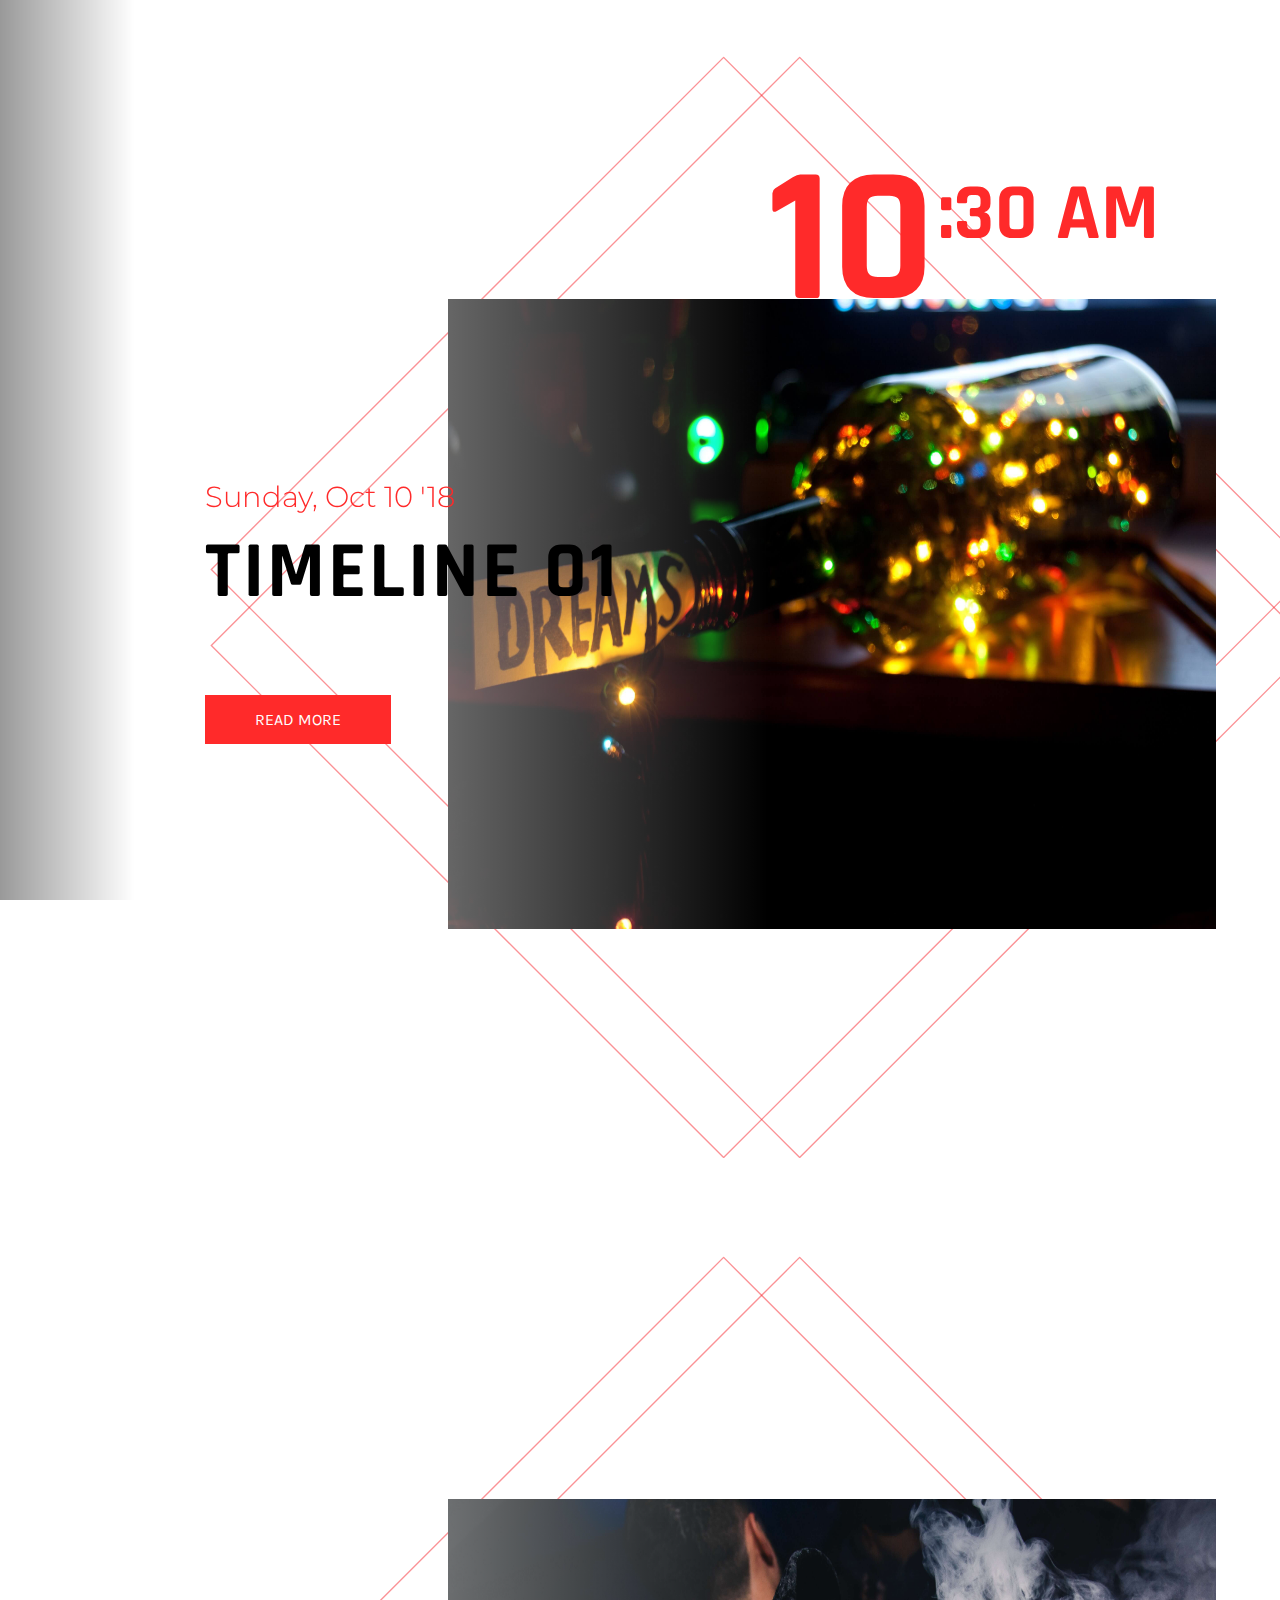
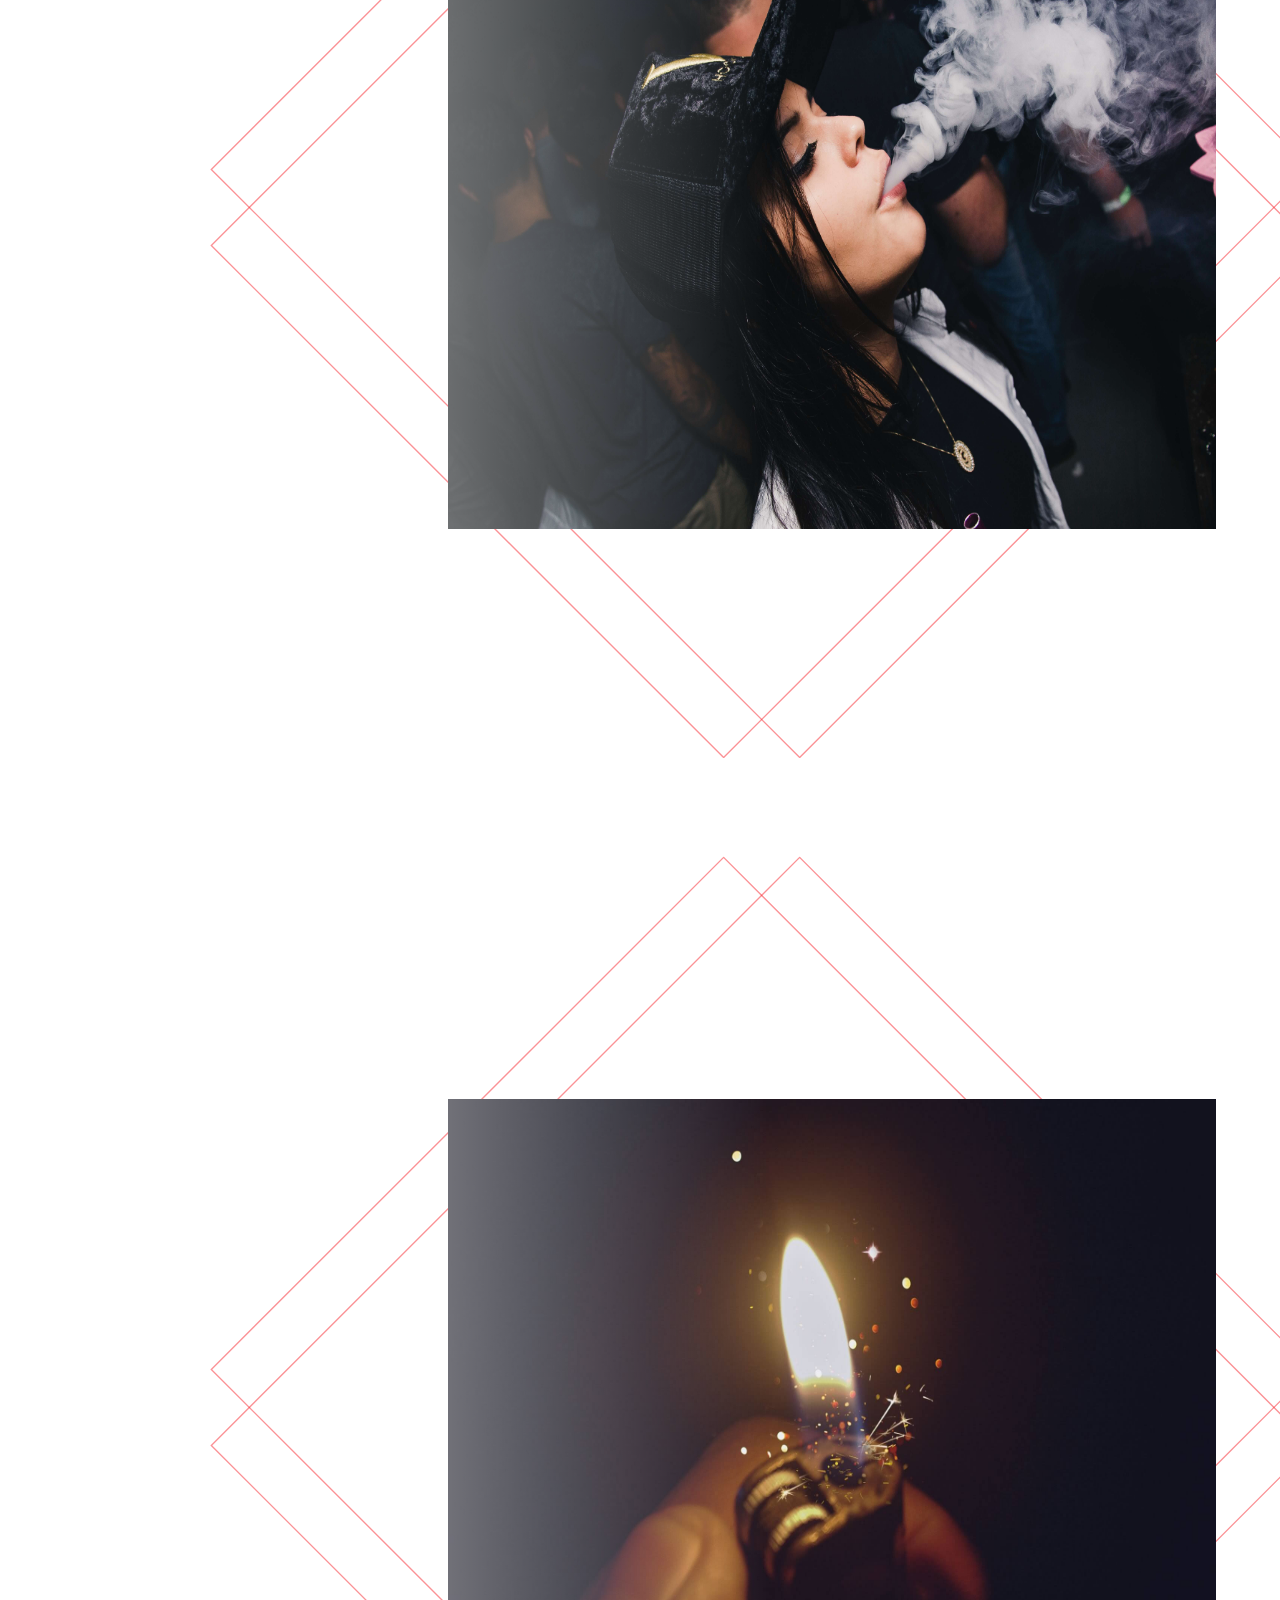
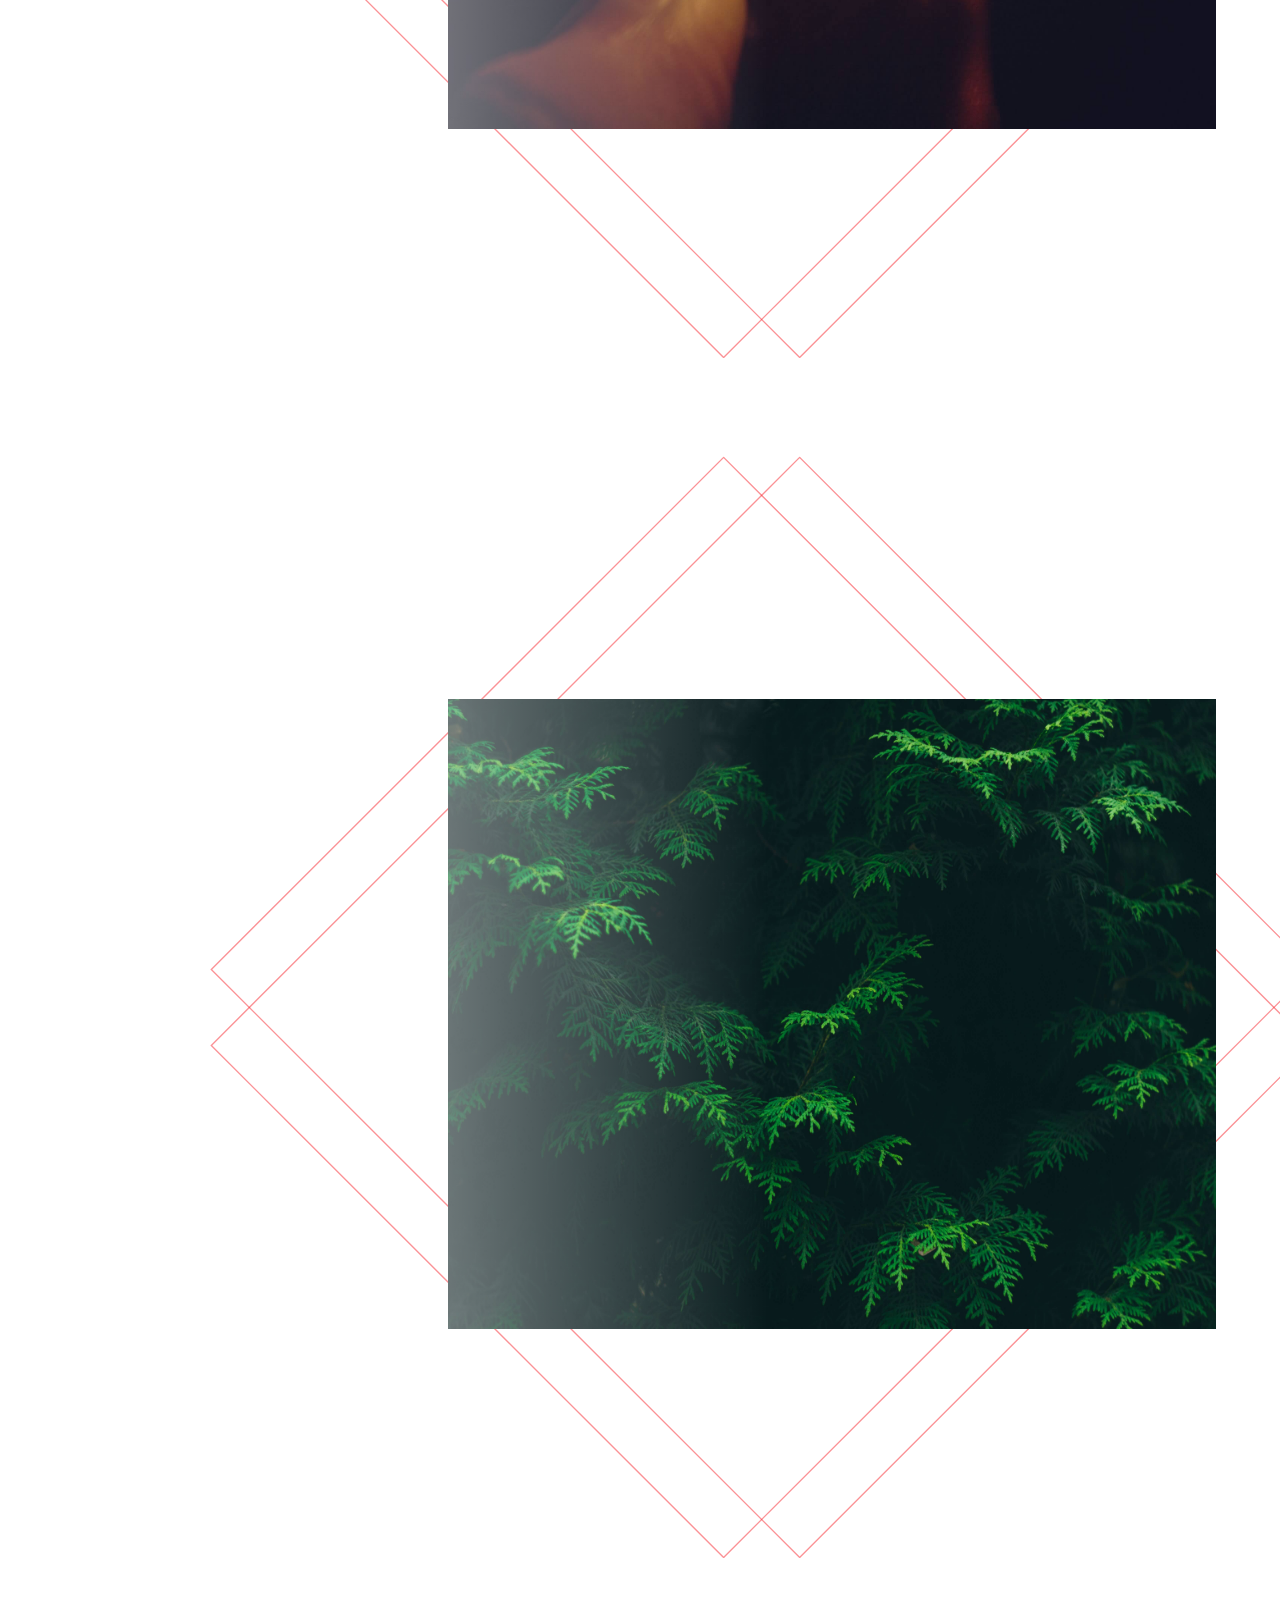
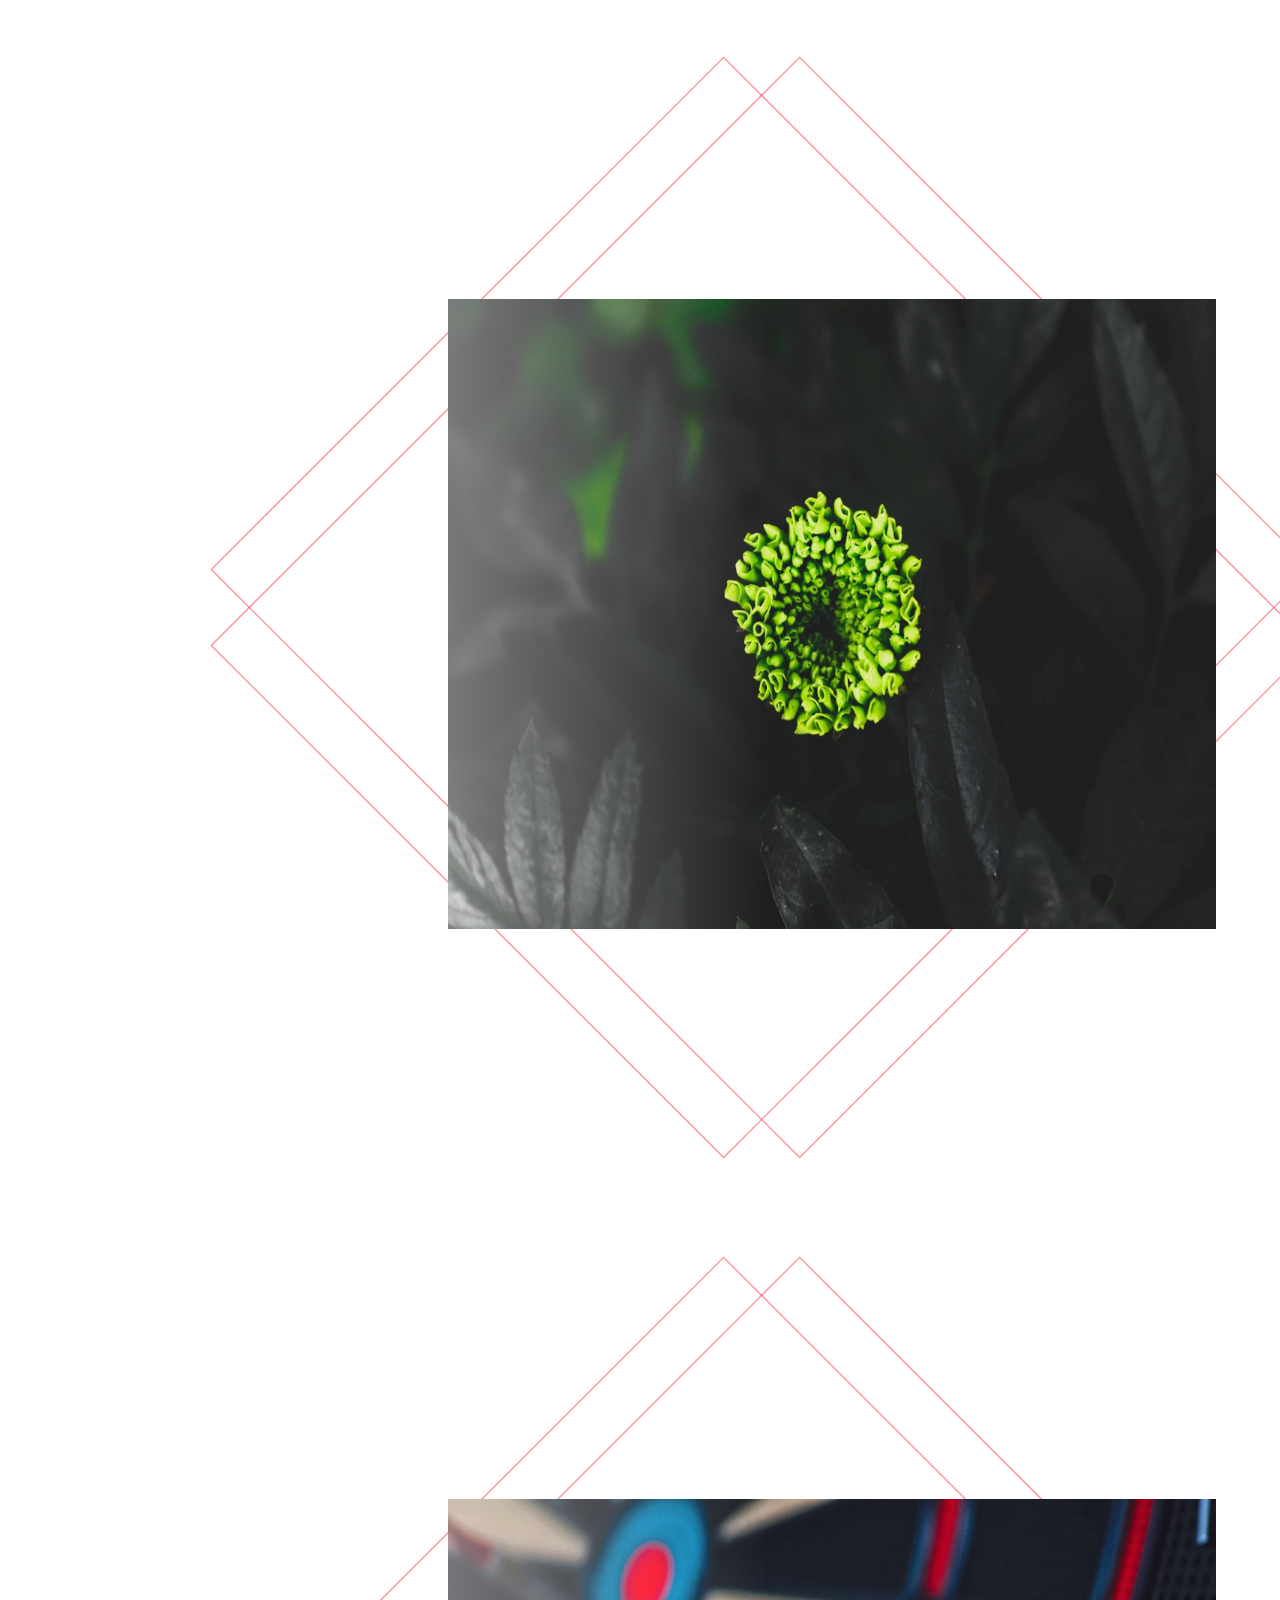
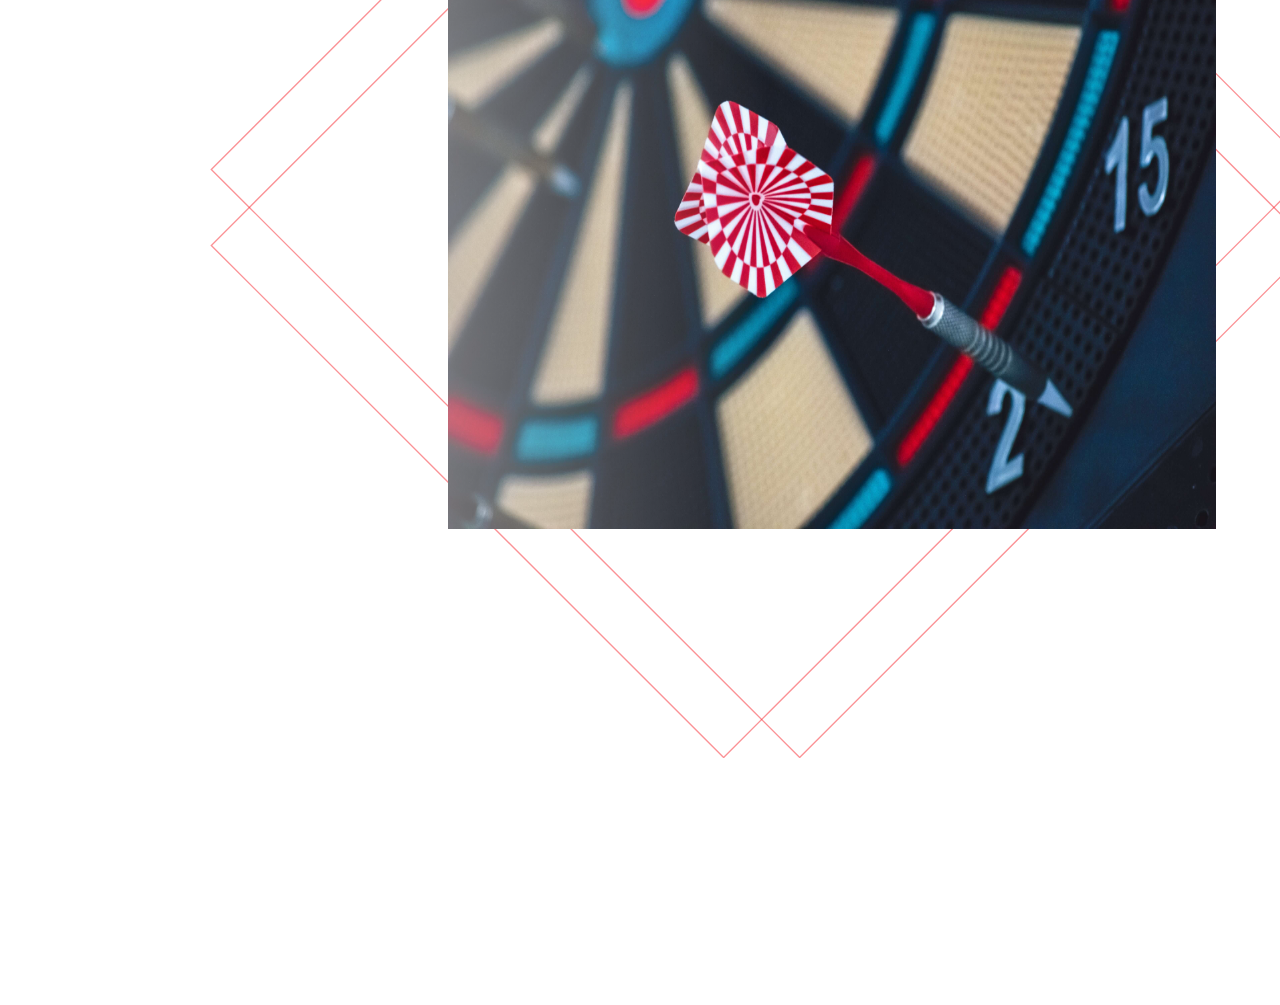
<file: index.html>
<!DOCTYPE html>
<html lang="en">
<head>
  <meta charset="UTF-8">
  <meta name="viewport" content="width=device-width, initial-scale=1.0">
  <meta http-equiv="X-UA-Compatible" content="ie=edge">
  <title>IIEDC | Timeline</title>
  <link rel="icon" href="favicon.ico">
  <link href="https://unpkg.com/aos@2.3.1/dist/aos.css" rel="stylesheet">
  <link rel="stylesheet" href="css/style.css">
</head>
<body>
  <section id="preloader">
    <div id="animation">
      <div class="ball ball-1"></div>
      <div class="ball ball-2"></div>
      <div class="ball ball-3"></div>
    </div>
    <div id="static">
      <div class="surface"></div>
    </div>
  </section>
  <nav id="side-nav" class="hidden">
    <ul id="anchors">
      <a href="#event-1">
        <li class="btn btn-1 active">
          <span class="anchor-line"></span><span class="anchor-content"><span class="anchor-num">01</span><span class="anchor-name">TIMELINE 01</span></span>
        </li>
      </a>
      <a href="#event-2">
        <li class="btn btn-2">
          <span class="anchor-line"></span><span class="anchor-content"><span class="anchor-num">02</span><span class="anchor-name">TIMELINE 02</span></span>
        </li>
      </a>
      <a href="#event-3">
        <li class="btn btn-3">
          <span class="anchor-line"></span><span class="anchor-content"><span class="anchor-num">03</span><span class="anchor-name">TIMELINE 03</span></span>
        </li>
      </a>
      <a href="#event-4">
        <li class="btn btn-4">
          <span class="anchor-line"></span><span class="anchor-content"><span class="anchor-num">04</span><span class="anchor-name">TIMELINE 04</span></span>
        </li>
      </a>
      <a href="#event-5">
        <li class="btn btn-5">
          <span class="anchor-line"></span><span class="anchor-content"><span class="anchor-num">05</span><span class="anchor-name">TIMELINE 05</span></span>
        </li>
      </a>
      <a href="#event-6">
        <li class="btn btn-6">
          <span class="anchor-line"></span><span class="anchor-content"><span class="anchor-num">06</span><span class="anchor-name">TIMELINE 06</span></span>
        </li>
      </a>
    </ul>
    <div class="anchor-dot"></div>
  </nav>
  <main id="showcase" class="container hidden">
    <section id="timeline">
      <div id="event-1" class="event">
        <div class="event-time" data-aos="fade-down" data-aos-duration="2000">
          <h1>10</h1>
          <h3>:30 AM</h3>
        </div>
        <div class="event-data" data-aos="fade-up" data-aos-duration="2000">
          <h3 class="event-date">Sunday, Oct 10 '18</h3>
          <h1 class="event-name">Timeline 01</h1>
          <a href="#" class="event-more"><span>READ MORE</span></a>
        </div>
        <div class="event-img">
          <img class="main" src="img/01.jpg" alt="Event Image">
          <div class="img-overlay"></div>
          <img class="art" src="img/art.svg" alt="">
        </div>
      </div>
      <div id="event-2" class="event">
        <div class="event-time" data-aos="fade-down" data-aos-duration="2000">
          <h1>12</h1>
          <h3>:00 PM</h3>
        </div>
        <div class="event-data" data-aos="fade-up" data-aos-duration="2000">
          <h3 class="event-date">Sunday, Oct 10 '18</h3>
          <h1 class="event-name">Timeline 02</h1>
          <a href="#" class="event-more"><span>READ MORE</span></a>
        </div>
        <div class="event-img">
          <img class="main" src="img/02.jpg" alt="Event Image">
          <div class="img-overlay"></div>
          <img class="art" src="img/art.svg" alt="">
        </div>
      </div>
      <div id="event-3" class="event">
        <div class="event-time" data-aos="fade-down" data-aos-duration="2000">
          <h1>12</h1>
          <h3>:30 PM</h3>
        </div>
        <div class="event-data" data-aos="fade-up" data-aos-duration="2000">
          <h3 class="event-date">Sunday, Oct 10 '18</h3>
          <h1 class="event-name">Timeline 03</h1>
          <a href="#" class="event-more"><span>READ MORE</span></a>
        </div>
        <div class="event-img">
          <img class="main" src="img/03.jpg" alt="Event Image">
          <div class="img-overlay"></div>
          <img class="art" src="img/art.svg" alt="">
        </div>
      </div>
      <div id="event-4" class="event">
        <div class="event-time" data-aos="fade-down" data-aos-duration="2000">
          <h1>01</h1>
          <h3>:30 PM</h3>
        </div>
        <div class="event-data" data-aos="fade-up" data-aos-duration="2000">
          <h3 class="event-date">Sunday, Oct 10 '18</h3>
          <h1 class="event-name">Timeline 04</h1>
          <a href="#" class="event-more"><span>READ MORE</span></a>
        </div>
        <div class="event-img">
          <img class="main" src="img/04.jpg" alt="Event Image">
          <div class="img-overlay"></div>
          <img class="art" src="img/art.svg" alt="">
        </div>
      </div>
      <div id="event-5" class="event">
        <div class="event-time" data-aos="fade-down" data-aos-duration="2000">
          <h1>02</h1>
          <h3>:15 PM</h3>
        </div>
        <div class="event-data" data-aos="fade-up" data-aos-duration="2000">
          <h3 class="event-date">Sunday, Oct 10 '18</h3>
          <h1 class="event-name">Timeline 05</h1>
          <a href="#" class="event-more"><span>READ MORE</span></a>
        </div>
        <div class="event-img">
          <img class="main" src="img/05.jpg" alt="Event Image">
          <div class="img-overlay"></div>
          <img class="art" src="img/art.svg" alt="">
        </div>
      </div>
      <div id="event-6" class="event">
        <div class="event-time" data-aos="fade-down" data-aos-duration="2000">
          <h1>03</h1>
          <h3>:30 PM</h3>
        </div>
        <div class="event-data" data-aos="fade-up" data-aos-duration="2000">
          <h3 class="event-date">Sunday, Oct 10 '18</h3>
          <h1 class="event-name">Timeline 06</h1>
          <a href="#" class="event-more"><span>READ MORE</span></a>
        </div>
        <div class="event-img">
          <img class="main" src="img/06.jpg" alt="Event Image">
          <div class="img-overlay"></div>
          <img class="art" src="img/art.svg" alt="">
        </div>
      </div>
    </section>
  </main>
</body>
<script src="https://unpkg.com/aos@2.3.1/dist/aos.js"></script>
<script src="https://cdnjs.cloudflare.com/ajax/libs/jquery/3.3.1/jquery.min.js" charset="utf-8"></script>
<script src="js/main.js" charset="utf-8"></script>
</html>
</file>
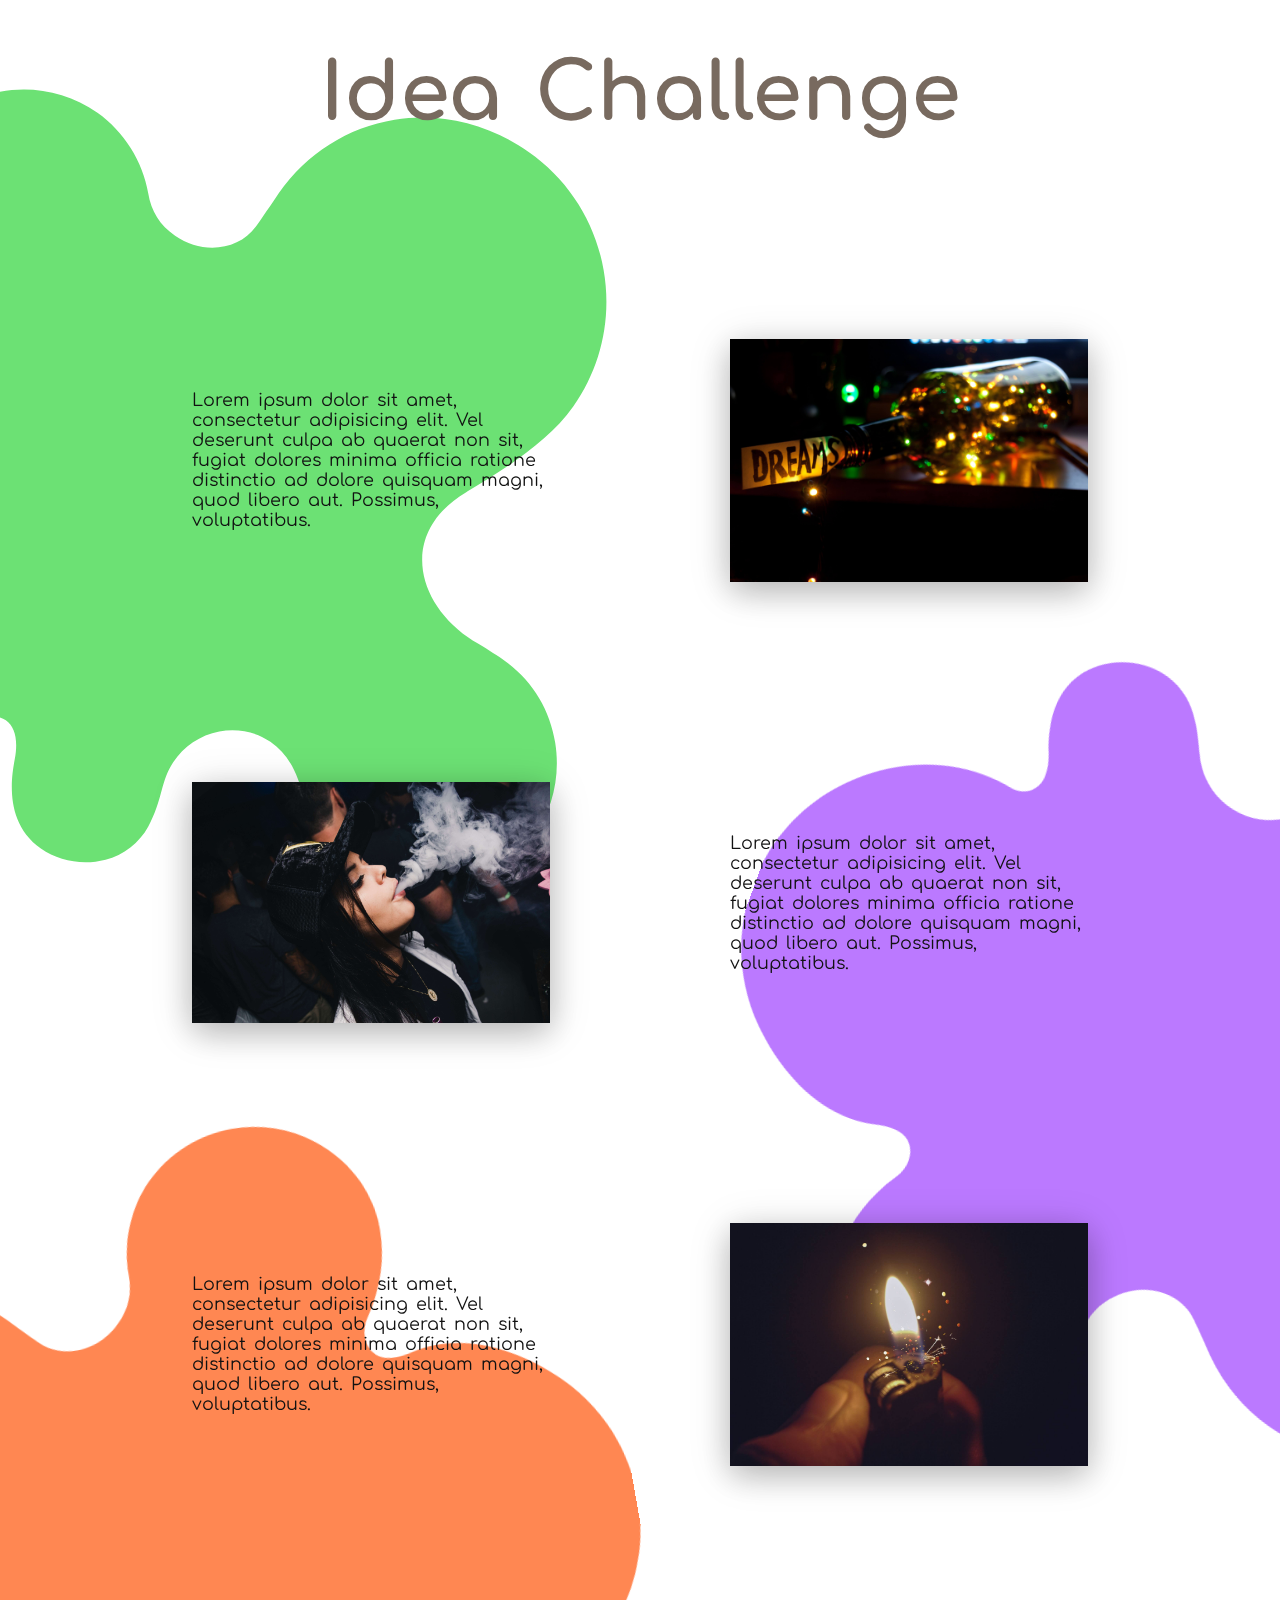
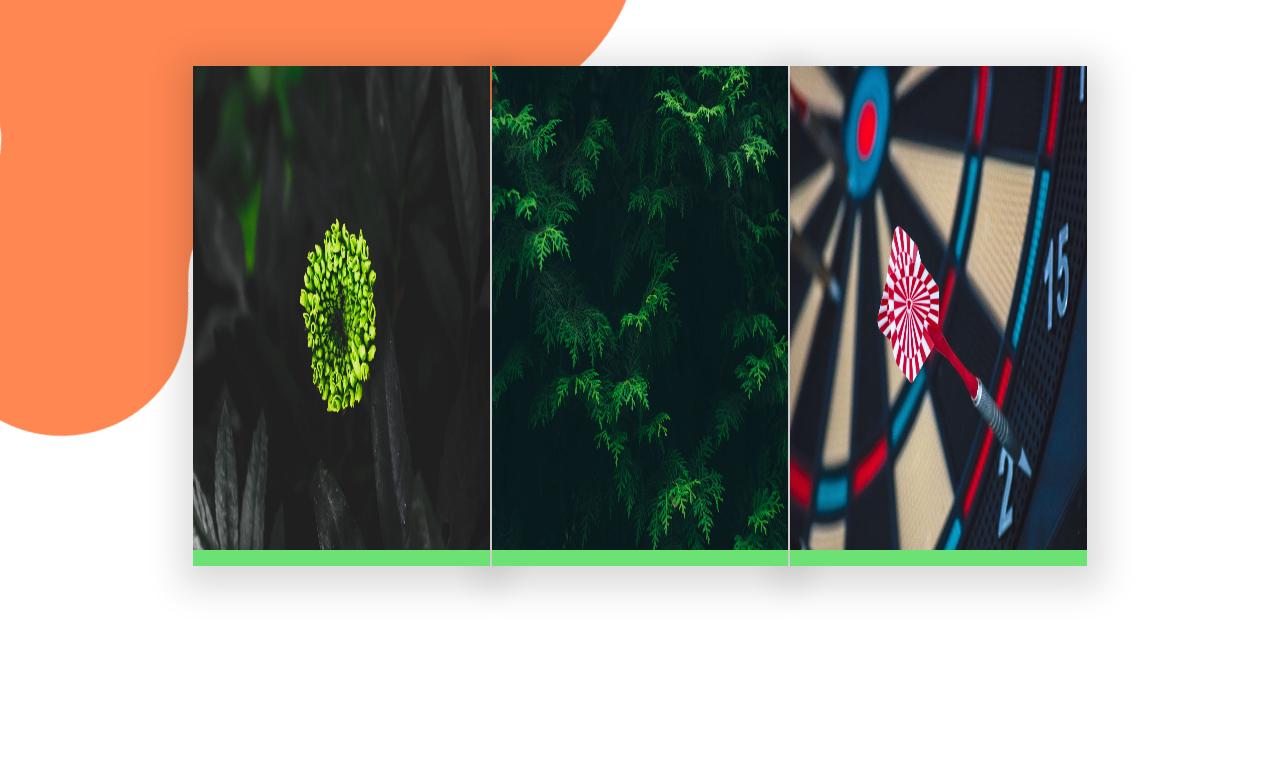
<file: about/index.html>
<!DOCTYPE html>
<html lang="en">
<head>
  <meta charset="UTF-8">
  <meta name="viewport" content="width=device-width, initial-scale=1.0">
  <meta http-equiv="X-UA-Compatible" content="ie=edge">
  <title>IIEDC | About Us</title>
  <link rel="icon" href="favicon.ico">
  <link href="https://fonts.googleapis.com/css?family=Comfortaa" rel="stylesheet">
  <link href="https://fonts.googleapis.com/icon?family=Material+Icons" rel="stylesheet">
  <link rel="stylesheet" href="css/styles.css">
</head>
<body>
  <section id="about">
    <div class="about-wrapper">
      <h1 id="about-heading">Idea Challenge</h1>
      <article class="about-content">
        <div class="about-content-text">
          <p>Lorem ipsum dolor sit amet, consectetur adipisicing elit. Vel deserunt culpa ab quaerat non sit, fugiat dolores minima officia ratione distinctio ad dolore quisquam magni, quod libero aut. Possimus, voluptatibus.</p>
        </div>
        <div class="about-content-img">
          <img src="img/01.jpg" alt="">
        </div>
        <div class="about-content-art" id="about-content-art-1">
          <svg xmlns="http://www.w3.org/2000/svg" viewBox="-9 1 511 511.99902"><path d="m422.609375 263.808594c18.015625.195312 37.238281-7.644532 50.121094-20.523438 28.671875-28.679687 28.625-75.390625-.113281-104.128906-25.753907-25.753906-64.007813-27.945312-97.449219-5.585938-7.542969 5.039063-16.351563 5.019532-21.425781-.050781-1.574219-1.574219-6.359376-6.359375-2.832032-21.175781 3.621094-15.183594 1.425782-31.933594-6.347656-48.449219-6.984375-14.847656-16.796875-26.304687-23.792969-33.304687-19.6875-19.683594-45.878906-30.5507815-73.75-30.589844-.054687 0-.101562 0-.15625 0-27.828125 0-53.949219 10.796875-73.5625 30.410156-24.523437 24.523438-35.457031 57.832032-29.25 89.089844.871094 4.402344-.496093 9.175781-3.484375 12.164062-4.59375 4.589844-12.425781 4.996094-22.652344 1.171876-8.46875-3.167969-34.242187-12.804688-52.828124 5.785156-9 9-13.746094 22.164062-12.691407 35.21875.859375 10.59375 6.273438 20.804687 14.488281 27.316406 6.566407 5.210938 12.414063 7.992188 17.113282 10.222656.703125.335938 1.394531.667969 2.085937 1 5.554688 2.707032 9.570313 4.660156 14.203125 9.003906 8.148438 7.636719 12.734375 17.953126 12.910156 29.054688.171876 10.464844-3.808593 20.546875-10.921874 27.660156-6.308594 6.308594-13.582032 9.9375-23.585938 11.777344-2.058594.378906-4.140625.742188-6.242188 1.101562-16.707031 2.878907-35.648437 6.140626-50.457031 20.953126-13.890625 13.890624-21.523437 32.390624-21.488281 52.09375.035156 19.660156 7.707031 38.136718 21.601562 52.03125 13.839844 13.835937 32.125 21.632812 51.492188 21.941406 19.550781.304687 37.816406-7.011719 51.433594-20.628906l.816406-.832032c3.257812-3.375 8.6875-9.261718 11.273438-12.320312 1.382812-1.636719 2.855468-3.238282 4.371093-4.753906 14.597657-14.597657 33.015625-21.261719 49.265625-17.832032 10.082032 2.128906 23.871094 9.257813 32.355469 31.199219l.339844.859375c8.125 21.039062 19.253906 49.847656 37.121093 67.714844 19.683594 19.683594 45.863282 30.550781 73.722657 30.597656h.179687c27.828125 0 53.953125-10.804688 73.570313-30.421875 19.804687-19.804687 30.921875-45.410156 31.304687-72.097656.390625-26.988281-10.191406-52.691407-29.792968-72.371094l-.582032-.570313c-8.078125-7.804687-14.039062-13.648437-15.964844-15.664062-11.6875-12.160156-10.371093-32.875 2.933594-46.179688 7.523438-7.519531 15.980469-11.003906 26.667969-10.886718zm0 0" fill="#91DC5A"/></svg>
        </div>
      </article>
      <article class="about-content">
        <div class="about-content-text">
          <p>Lorem ipsum dolor sit amet, consectetur adipisicing elit. Vel deserunt culpa ab quaerat non sit, fugiat dolores minima officia ratione distinctio ad dolore quisquam magni, quod libero aut. Possimus, voluptatibus.</p>
        </div>
        <div class="about-content-img">
          <img src="img/02.jpg" alt="">
        </div>
        <div class="about-content-art" id="about-content-art-2">
          <svg xmlns="http://www.w3.org/2000/svg" viewBox="-9 1 511 511.99902"><path d="m422.609375 263.808594c18.015625.195312 37.238281-7.644532 50.121094-20.523438 28.671875-28.679687 28.625-75.390625-.113281-104.128906-25.753907-25.753906-64.007813-27.945312-97.449219-5.585938-7.542969 5.039063-16.351563 5.019532-21.425781-.050781-1.574219-1.574219-6.359376-6.359375-2.832032-21.175781 3.621094-15.183594 1.425782-31.933594-6.347656-48.449219-6.984375-14.847656-16.796875-26.304687-23.792969-33.304687-19.6875-19.683594-45.878906-30.5507815-73.75-30.589844-.054687 0-.101562 0-.15625 0-27.828125 0-53.949219 10.796875-73.5625 30.410156-24.523437 24.523438-35.457031 57.832032-29.25 89.089844.871094 4.402344-.496093 9.175781-3.484375 12.164062-4.59375 4.589844-12.425781 4.996094-22.652344 1.171876-8.46875-3.167969-34.242187-12.804688-52.828124 5.785156-9 9-13.746094 22.164062-12.691407 35.21875.859375 10.59375 6.273438 20.804687 14.488281 27.316406 6.566407 5.210938 12.414063 7.992188 17.113282 10.222656.703125.335938 1.394531.667969 2.085937 1 5.554688 2.707032 9.570313 4.660156 14.203125 9.003906 8.148438 7.636719 12.734375 17.953126 12.910156 29.054688.171876 10.464844-3.808593 20.546875-10.921874 27.660156-6.308594 6.308594-13.582032 9.9375-23.585938 11.777344-2.058594.378906-4.140625.742188-6.242188 1.101562-16.707031 2.878907-35.648437 6.140626-50.457031 20.953126-13.890625 13.890624-21.523437 32.390624-21.488281 52.09375.035156 19.660156 7.707031 38.136718 21.601562 52.03125 13.839844 13.835937 32.125 21.632812 51.492188 21.941406 19.550781.304687 37.816406-7.011719 51.433594-20.628906l.816406-.832032c3.257812-3.375 8.6875-9.261718 11.273438-12.320312 1.382812-1.636719 2.855468-3.238282 4.371093-4.753906 14.597657-14.597657 33.015625-21.261719 49.265625-17.832032 10.082032 2.128906 23.871094 9.257813 32.355469 31.199219l.339844.859375c8.125 21.039062 19.253906 49.847656 37.121093 67.714844 19.683594 19.683594 45.863282 30.550781 73.722657 30.597656h.179687c27.828125 0 53.953125-10.804688 73.570313-30.421875 19.804687-19.804687 30.921875-45.410156 31.304687-72.097656.390625-26.988281-10.191406-52.691407-29.792968-72.371094l-.582032-.570313c-8.078125-7.804687-14.039062-13.648437-15.964844-15.664062-11.6875-12.160156-10.371093-32.875 2.933594-46.179688 7.523438-7.519531 15.980469-11.003906 26.667969-10.886718zm0 0" fill="#91DC5A"/></svg>
        </div>
      </article>
      <article class="about-content">
        <div class="about-content-text">
          <p>Lorem ipsum dolor sit amet, consectetur adipisicing elit. Vel deserunt culpa ab quaerat non sit, fugiat dolores minima officia ratione distinctio ad dolore quisquam magni, quod libero aut. Possimus, voluptatibus.</p>
        </div>
        <div class="about-content-img">
          <img src="img/03.jpg" alt="">
        </div>
        <div class="about-content-art" id="about-content-art-3">
          <svg xmlns="http://www.w3.org/2000/svg" viewBox="-9 1 511 511.99902"><path d="m422.609375 263.808594c18.015625.195312 37.238281-7.644532 50.121094-20.523438 28.671875-28.679687 28.625-75.390625-.113281-104.128906-25.753907-25.753906-64.007813-27.945312-97.449219-5.585938-7.542969 5.039063-16.351563 5.019532-21.425781-.050781-1.574219-1.574219-6.359376-6.359375-2.832032-21.175781 3.621094-15.183594 1.425782-31.933594-6.347656-48.449219-6.984375-14.847656-16.796875-26.304687-23.792969-33.304687-19.6875-19.683594-45.878906-30.5507815-73.75-30.589844-.054687 0-.101562 0-.15625 0-27.828125 0-53.949219 10.796875-73.5625 30.410156-24.523437 24.523438-35.457031 57.832032-29.25 89.089844.871094 4.402344-.496093 9.175781-3.484375 12.164062-4.59375 4.589844-12.425781 4.996094-22.652344 1.171876-8.46875-3.167969-34.242187-12.804688-52.828124 5.785156-9 9-13.746094 22.164062-12.691407 35.21875.859375 10.59375 6.273438 20.804687 14.488281 27.316406 6.566407 5.210938 12.414063 7.992188 17.113282 10.222656.703125.335938 1.394531.667969 2.085937 1 5.554688 2.707032 9.570313 4.660156 14.203125 9.003906 8.148438 7.636719 12.734375 17.953126 12.910156 29.054688.171876 10.464844-3.808593 20.546875-10.921874 27.660156-6.308594 6.308594-13.582032 9.9375-23.585938 11.777344-2.058594.378906-4.140625.742188-6.242188 1.101562-16.707031 2.878907-35.648437 6.140626-50.457031 20.953126-13.890625 13.890624-21.523437 32.390624-21.488281 52.09375.035156 19.660156 7.707031 38.136718 21.601562 52.03125 13.839844 13.835937 32.125 21.632812 51.492188 21.941406 19.550781.304687 37.816406-7.011719 51.433594-20.628906l.816406-.832032c3.257812-3.375 8.6875-9.261718 11.273438-12.320312 1.382812-1.636719 2.855468-3.238282 4.371093-4.753906 14.597657-14.597657 33.015625-21.261719 49.265625-17.832032 10.082032 2.128906 23.871094 9.257813 32.355469 31.199219l.339844.859375c8.125 21.039062 19.253906 49.847656 37.121093 67.714844 19.683594 19.683594 45.863282 30.550781 73.722657 30.597656h.179687c27.828125 0 53.953125-10.804688 73.570313-30.421875 19.804687-19.804687 30.921875-45.410156 31.304687-72.097656.390625-26.988281-10.191406-52.691407-29.792968-72.371094l-.582032-.570313c-8.078125-7.804687-14.039062-13.648437-15.964844-15.664062-11.6875-12.160156-10.371093-32.875 2.933594-46.179688 7.523438-7.519531 15.980469-11.003906 26.667969-10.886718zm0 0" fill="#91DC5A"/></svg>
        </div>
      </article>
      <!-- <article class="about-content">
        <div class="about-content-text">
          <p>Lorem ipsum dolor sit amet, consectetur adipisicing elit. Vel deserunt culpa ab quaerat non sit, fugiat dolores minima officia ratione distinctio ad dolore quisquam magni, quod libero aut. Possimus, voluptatibus.</p>
        </div>
        <div class="about-content-img">
          <img src="img/04.jpg" alt="">
        </div>
        <div class="about-content-art" id="about-content-art-4">
          <svg xmlns="http://www.w3.org/2000/svg" viewBox="-9 1 511 511.99902"><path d="m422.609375 263.808594c18.015625.195312 37.238281-7.644532 50.121094-20.523438 28.671875-28.679687 28.625-75.390625-.113281-104.128906-25.753907-25.753906-64.007813-27.945312-97.449219-5.585938-7.542969 5.039063-16.351563 5.019532-21.425781-.050781-1.574219-1.574219-6.359376-6.359375-2.832032-21.175781 3.621094-15.183594 1.425782-31.933594-6.347656-48.449219-6.984375-14.847656-16.796875-26.304687-23.792969-33.304687-19.6875-19.683594-45.878906-30.5507815-73.75-30.589844-.054687 0-.101562 0-.15625 0-27.828125 0-53.949219 10.796875-73.5625 30.410156-24.523437 24.523438-35.457031 57.832032-29.25 89.089844.871094 4.402344-.496093 9.175781-3.484375 12.164062-4.59375 4.589844-12.425781 4.996094-22.652344 1.171876-8.46875-3.167969-34.242187-12.804688-52.828124 5.785156-9 9-13.746094 22.164062-12.691407 35.21875.859375 10.59375 6.273438 20.804687 14.488281 27.316406 6.566407 5.210938 12.414063 7.992188 17.113282 10.222656.703125.335938 1.394531.667969 2.085937 1 5.554688 2.707032 9.570313 4.660156 14.203125 9.003906 8.148438 7.636719 12.734375 17.953126 12.910156 29.054688.171876 10.464844-3.808593 20.546875-10.921874 27.660156-6.308594 6.308594-13.582032 9.9375-23.585938 11.777344-2.058594.378906-4.140625.742188-6.242188 1.101562-16.707031 2.878907-35.648437 6.140626-50.457031 20.953126-13.890625 13.890624-21.523437 32.390624-21.488281 52.09375.035156 19.660156 7.707031 38.136718 21.601562 52.03125 13.839844 13.835937 32.125 21.632812 51.492188 21.941406 19.550781.304687 37.816406-7.011719 51.433594-20.628906l.816406-.832032c3.257812-3.375 8.6875-9.261718 11.273438-12.320312 1.382812-1.636719 2.855468-3.238282 4.371093-4.753906 14.597657-14.597657 33.015625-21.261719 49.265625-17.832032 10.082032 2.128906 23.871094 9.257813 32.355469 31.199219l.339844.859375c8.125 21.039062 19.253906 49.847656 37.121093 67.714844 19.683594 19.683594 45.863282 30.550781 73.722657 30.597656h.179687c27.828125 0 53.953125-10.804688 73.570313-30.421875 19.804687-19.804687 30.921875-45.410156 31.304687-72.097656.390625-26.988281-10.191406-52.691407-29.792968-72.371094l-.582032-.570313c-8.078125-7.804687-14.039062-13.648437-15.964844-15.664062-11.6875-12.160156-10.371093-32.875 2.933594-46.179688 7.523438-7.519531 15.980469-11.003906 26.667969-10.886718zm0 0" fill="#91DC5A"/></svg>
        </div>
      </article>
      <article class="about-content">
        <div class="about-content-text">
          <p>Lorem ipsum dolor sit amet, consectetur adipisicing elit. Vel deserunt culpa ab quaerat non sit, fugiat dolores minima officia ratione distinctio ad dolore quisquam magni, quod libero aut. Possimus, voluptatibus.</p>
        </div>
        <div class="about-content-img">
          <img src="img/05.jpg" alt="">
        </div>
        <div class="about-content-art" id="about-content-art-5">
          <svg xmlns="http://www.w3.org/2000/svg" viewBox="-9 1 511 511.99902"><path d="m422.609375 263.808594c18.015625.195312 37.238281-7.644532 50.121094-20.523438 28.671875-28.679687 28.625-75.390625-.113281-104.128906-25.753907-25.753906-64.007813-27.945312-97.449219-5.585938-7.542969 5.039063-16.351563 5.019532-21.425781-.050781-1.574219-1.574219-6.359376-6.359375-2.832032-21.175781 3.621094-15.183594 1.425782-31.933594-6.347656-48.449219-6.984375-14.847656-16.796875-26.304687-23.792969-33.304687-19.6875-19.683594-45.878906-30.5507815-73.75-30.589844-.054687 0-.101562 0-.15625 0-27.828125 0-53.949219 10.796875-73.5625 30.410156-24.523437 24.523438-35.457031 57.832032-29.25 89.089844.871094 4.402344-.496093 9.175781-3.484375 12.164062-4.59375 4.589844-12.425781 4.996094-22.652344 1.171876-8.46875-3.167969-34.242187-12.804688-52.828124 5.785156-9 9-13.746094 22.164062-12.691407 35.21875.859375 10.59375 6.273438 20.804687 14.488281 27.316406 6.566407 5.210938 12.414063 7.992188 17.113282 10.222656.703125.335938 1.394531.667969 2.085937 1 5.554688 2.707032 9.570313 4.660156 14.203125 9.003906 8.148438 7.636719 12.734375 17.953126 12.910156 29.054688.171876 10.464844-3.808593 20.546875-10.921874 27.660156-6.308594 6.308594-13.582032 9.9375-23.585938 11.777344-2.058594.378906-4.140625.742188-6.242188 1.101562-16.707031 2.878907-35.648437 6.140626-50.457031 20.953126-13.890625 13.890624-21.523437 32.390624-21.488281 52.09375.035156 19.660156 7.707031 38.136718 21.601562 52.03125 13.839844 13.835937 32.125 21.632812 51.492188 21.941406 19.550781.304687 37.816406-7.011719 51.433594-20.628906l.816406-.832032c3.257812-3.375 8.6875-9.261718 11.273438-12.320312 1.382812-1.636719 2.855468-3.238282 4.371093-4.753906 14.597657-14.597657 33.015625-21.261719 49.265625-17.832032 10.082032 2.128906 23.871094 9.257813 32.355469 31.199219l.339844.859375c8.125 21.039062 19.253906 49.847656 37.121093 67.714844 19.683594 19.683594 45.863282 30.550781 73.722657 30.597656h.179687c27.828125 0 53.953125-10.804688 73.570313-30.421875 19.804687-19.804687 30.921875-45.410156 31.304687-72.097656.390625-26.988281-10.191406-52.691407-29.792968-72.371094l-.582032-.570313c-8.078125-7.804687-14.039062-13.648437-15.964844-15.664062-11.6875-12.160156-10.371093-32.875 2.933594-46.179688 7.523438-7.519531 15.980469-11.003906 26.667969-10.886718zm0 0" fill="#91DC5A"/></svg>
        </div>
      </article> -->
      <div id="img-box">
        <div class="about-img">
          <img src="img/05.jpg" alt="">
          <div class="about-img-btn">
            <p>
              <span>
                <i class="material-icons fs-20 enter">fullscreen</i>
                <i class="material-icons fs-20 exit hide">fullscreen_exit</i>
              </span>
            </p>
          </div>
        </div>
        <div class="about-img">
          <img src="img/04.jpg" alt="">
          <div class="about-img-btn">
            <p>
              <span>
                <i class="material-icons fs-20 enter">fullscreen</i>
                <i class="material-icons fs-20 exit hide">fullscreen_exit</i>
              </span>
            </p>
          </div>
        </div>
        <div class="about-img">
          <img src="img/06.jpg" alt="">
          <div class="about-img-btn">
            <p>
              <span>
                <i class="material-icons fs-20 enter">fullscreen</i>
                <i class="material-icons fs-20 exit hide">fullscreen_exit</i>
              </span>
            </p>
          </div>
        </div>
      </div>
    </div>

    <!-- <div id="about-overlay"></div> -->


  </section>
  <script src="https://cdnjs.cloudflare.com/ajax/libs/jquery/3.3.1/jquery.min.js"></script>
  <script src="js/main.js" charset="utf-8"></script>
</body>
</html>
</file>
<file: css/style.css>
@import url("https://fonts.googleapis.com/css?family=Montserrat:400,300|Karla|Rajdhani:700");
body, .event-time > * {
  margin: 0;
  padding: 0; }

/*  NEUTRAL LISTS */
#anchors {
  padding: 0;
  margin: 0;
  list-style: none; }

/* NEUTRAL LINKS */
#anchors a {
  text-decoration: none;
  color: inherit; }

body {
  overflow-x: hidden; }

#preloader {
  position: absolute;
  top: 0;
  left: 0;
  height: 100vh;
  width: 100vw;
  background: #fff; }
  #preloader #animation {
    position: absolute;
    top: 50%;
    left: 50%;
    -webkit-transform: translate(-50%, -50%);
    -ms-transform: translate(-50%, -50%);
    transform: translate(-50%, -50%);
    display: -webkit-box;
    display: -ms-flexbox;
    display: flex; }
    #preloader #animation .ball {
      height: 20px;
      width: 20px;
      background: #b118c8;
      border-radius: 50%;
      margin: 5px; }
    #preloader #animation .ball-1 {
      -webkit-animation: animateBall 1s linear infinite;
      animation: animateBall 1s linear infinite; }
    #preloader #animation .ball-2 {
      -webkit-animation: animateBall 1s 120ms linear infinite;
      animation: animateBall 1s 120ms linear infinite; }
    #preloader #animation .ball-3 {
      -webkit-animation: animateBall 1s 240ms linear infinite;
      animation: animateBall 1s 240ms linear infinite; }
  #preloader #static {
    position: absolute;
    top: 50%;
    left: 50%;
    -webkit-transform: translate(-50%, 6px);
    -ms-transform: translate(-50%, 6px);
    transform: translate(-50%, 6px); }
    #preloader #static .surface {
      width: 100px;
      height: 5px;
      background: #b118c8;
      border-radius: 5px;
      -webkit-animation: animateSurface 1s -100ms ease-out infinite;
      animation: animateSurface 1s -100ms ease-out infinite; }

.hidden {
  display: none; }

#side-nav {
  position: fixed;
  top: 0;
  left: 0;
  width: 15%;
  height: 100vh;
  background: -webkit-gradient(linear, left top, right top, from(rgba(0, 0, 0, 0.4)), color-stop(70%, rgba(0, 0, 0, 0)));
  background: -webkit-linear-gradient(left, rgba(0, 0, 0, 0.4) 0%, rgba(0, 0, 0, 0) 70%);
  background: -o-linear-gradient(left, rgba(0, 0, 0, 0.4) 0%, rgba(0, 0, 0, 0) 70%);
  background: linear-gradient(to right, rgba(0, 0, 0, 0.4) 0%, rgba(0, 0, 0, 0) 70%); }
  @media screen and (max-width: 550px) {
    #side-nav {
      display: none; } }
  #side-nav #anchors {
    position: absolute;
    bottom: 10%;
    left: 12%;
    cursor: pointer;
    opacity: 0;
    -webkit-animation: animateAnchorList .5s 1s ease-out forwards;
    animation: animateAnchorList .5s 1s ease-out forwards; }
    #side-nav #anchors li.active {
      color: #FF2A2A; }
      #side-nav #anchors li.active .anchor-line {
        width: 25px;
        height: 3px;
        background: #FF2A2A; }
    #side-nav #anchors li {
      height: 20px;
      font-family: 'karla', sans-serif;
      color: rgba(0, 0, 0, 0.4);
      -webkit-transition: 0.5s;
      -o-transition: 0.5s;
      transition: 0.5s; }
      #side-nav #anchors li .anchor-line {
        position: relative;
        top: 50%;
        -webkit-transform: translateY(-50%);
        -ms-transform: translateY(-50%);
        transform: translateY(-50%);
        width: 10px;
        display: block;
        height: 2px;
        background: rgba(0, 0, 0, 0.4);
        -webkit-transition: 0.5s;
        -o-transition: 0.5s;
        transition: 0.5s; }
      #side-nav #anchors li .anchor-content {
        margin-left: 30px;
        opacity: 0;
        -webkit-transition: 0.5s;
        -o-transition: 0.5s;
        transition: 0.5s;
        display: inline-block; }
        #side-nav #anchors li .anchor-content .anchor-num {
          display: inline-block;
          width: 20px; }
        #side-nav #anchors li .anchor-content .anchor-name {
          z-index: 6;
          margin-left: 5px;
          display: inline-block;
          -webkit-transition: 0.5s;
          -o-transition: 0.5s;
          transition: 0.5s; }
          @media screen and (max-width: 1100px) {
            #side-nav #anchors li .anchor-content .anchor-name {
              display: none; } }
      #side-nav #anchors li:hover {
        color: #FF2A2A; }
      #side-nav #anchors li:hover .anchor-line {
        background: red; }
    #side-nav #anchors:hover li {
      padding: 8px 0; }
      #side-nav #anchors:hover li .anchor-content {
        opacity: 1; }
        #side-nav #anchors:hover li .anchor-content .anchor-name {
          -webkit-transform: translateX(20px);
          -ms-transform: translateX(20px);
          transform: translateX(20px); }
    #side-nav #anchors:hover li:nth-child(last) {
      padding-bottom: 0; }

.event {
  height: 100vh;
  width: 100vw;
  margin-bottom: 300px; }
  @media screen and (max-width: 1100px) {
    .event {
      margin-bottom: 200px; } }
  @media screen and (max-width: 750px) {
    .event {
      height: 70vh;
      margin: 50px 0 200px 0; } }
  @media screen and (max-width: 550px) {
    .event {
      margin: 70px 0; } }
  @media screen and (max-width: 450px) {
    .event {
      height: 45vh; } }
  .event .event-img {
    position: relative;
    top: 15%;
    left: 35%;
    width: 50%;
    height: 70%; }
    @media screen and (max-width: 1100px) {
      .event .event-img {
        left: 15%;
        width: 80%; } }
    @media screen and (max-width: 550px) {
      .event .event-img {
        height: 60%;
        left: 10%; } }
    .event .event-img img.main {
      z-index: -4;
      position: absolute;
      width: 100%;
      height: 100%; }
      @media screen and (max-width: 1300px) {
        .event .event-img img.main {
          width: 120%; } }
      @media screen and (max-width: 1100px) {
        .event .event-img img.main {
          width: 100%; } }
    .event .event-img .img-overlay {
      z-index: -3;
      position: absolute;
      width: 100%;
      height: 100%;
      background-image: -webkit-linear-gradient(right, rgba(255, 255, 255, 0) 50%, rgba(255, 255, 255, 0.4) 100%);
      background-image: -o-linear-gradient(right, rgba(255, 255, 255, 0) 50%, rgba(255, 255, 255, 0.4) 100%);
      background-image: -webkit-gradient(linear, right top, left top, color-stop(50%, rgba(255, 255, 255, 0)), to(rgba(255, 255, 255, 0.4)));
      background-image: linear-gradient(to left, rgba(255, 255, 255, 0) 50%, rgba(255, 255, 255, 0.4) 100%); }
      @media screen and (max-width: 1100px) {
        .event .event-img .img-overlay {
          background: rgba(0, 0, 0, 0.6); } }
    .event .event-img img.art {
      z-index: -5;
      position: relative;
      top: 0;
      left: 0;
      width: 175%;
      height: 175%;
      -webkit-transform: translate(-22%, -22%);
      -ms-transform: translate(-22%, -22%);
      transform: translate(-22%, -22%); }
  .event .event-data {
    position: relative;
    top: 50%;
    left: 15%;
    height: 15%;
    width: 50%; }
    @media screen and (max-width: 1300px) {
      .event .event-data {
        left: 20%; } }
    @media screen and (max-width: 1300px) {
      .event .event-data {
        left: 16%; } }
    .event .event-data .event-date {
      font-family: 'Montserrat', sans-serif;
      font-weight: 300;
      font-size: 1.8em;
      color: #FF2A2A; }
      @media screen and (max-width: 1100px) {
        .event .event-data .event-date {
          font-size: 1.2em;
          font-weight: 400; } }
      @media screen and (max-width: 750px) {
        .event .event-data .event-date {
          font-size: .8em; } }
      @media screen and (max-width: 550px) {
        .event .event-data .event-date {
          font-size: .5em; } }
    .event .event-data .event-name {
      position: absolute;
      top: 30%;
      left: 0;
      -webkit-transform: translateY(-50%);
      -ms-transform: translateY(-50%);
      transform: translateY(-50%);
      font-family: 'Rajdhani', sans-serif;
      text-transform: uppercase;
      font-size: 5em;
      letter-spacing: 3px; }
      @media screen and (max-width: 1100px) {
        .event .event-data .event-name {
          font-size: 3em;
          color: #fff; } }
      @media screen and (max-width: 750px) {
        .event .event-data .event-name {
          font-size: 1.5em; } }
      @media screen and (max-width: 550px) {
        .event .event-data .event-name {
          font-size: 1em; } }
    .event .event-data .event-more {
      position: absolute;
      top: 160%;
      background: #FF2A2A;
      text-decoration: none;
      -webkit-transition: 300ms;
      -o-transition: 300ms;
      transition: 300ms; }
      @media screen and (max-width: 1100px) {
        .event .event-data .event-more {
          top: 120%; } }
      @media screen and (max-width: 750px) {
        .event .event-data .event-more {
          top: 100%; } }
      .event .event-data .event-more:hover {
        background: #CC2222;
        -webkit-transform: translateY(2px);
        -ms-transform: translateY(2px);
        transform: translateY(2px); }
      .event .event-data .event-more span {
        display: block;
        font-family: 'Karla', sans-serif;
        color: #fff;
        font-size: 1em;
        padding: 15px 50px; }
        @media screen and (max-width: 1100px) {
          .event .event-data .event-more span {
            font-size: .8em;
            padding: 10px 30px; } }
        @media screen and (max-width: 750px) {
          .event .event-data .event-more span {
            font-size: .5em;
            padding: 5px 15px; } }
        @media screen and (max-width: 550px) {
          .event .event-data .event-more span {
            font-size: .3em;
            padding: 3px 10px; } }
  .event .event-time {
    position: relative;
    top: 10%;
    left: 60%;
    font-family: 'Rajdhani', sans-serif;
    color: #FF2A2A; }
    @media screen and (max-width: 1100px) {
      .event .event-time {
        left: 40%;
        top: 15%; } }
    @media screen and (max-width: 750px) {
      .event .event-time {
        top: 20%; } }
    @media screen and (max-width: 550px) {
      .event .event-time {
        top: 23%; } }
    @media screen and (max-width: 450px) {
      .event .event-time {
        top: 18%; } }
    .event .event-time h1 {
      position: absolute;
      font-size: 12em; }
      @media screen and (max-width: 1100px) {
        .event .event-time h1 {
          font-size: 8em; } }
      @media screen and (max-width: 750px) {
        .event .event-time h1 {
          font-size: 5em; } }
      @media screen and (max-width: 550px) {
        .event .event-time h1 {
          font-size: 2.5em; } }
    .event .event-time h3 {
      position: absolute;
      font-size: 5em;
      left: 170px;
      top: 45px; }
      @media screen and (max-width: 1100px) {
        .event .event-time h3 {
          font-size: 3em;
          left: 120px; } }
      @media screen and (max-width: 750px) {
        .event .event-time h3 {
          font-size: 1.5em;
          top: 20px;
          left: 70px; } }
      @media screen and (max-width: 550px) {
        .event .event-time h3 {
          font-size: 1em;
          left: 40px;
          top: 8px; } }
  .event:nth-child(5) .event-time h1, .event:nth-child(6) .event-time h1 {
    left: -30px; }
    @media screen and (max-width: 1100px) {
      .event:nth-child(5) .event-time h1, .event:nth-child(6) .event-time h1 {
        left: -10px; } }
    @media screen and (max-width: 750px) {
      .event:nth-child(5) .event-time h1, .event:nth-child(6) .event-time h1 {
        left: -15px; } }
    @media screen and (max-width: 550px) {
      .event:nth-child(5) .event-time h1, .event:nth-child(6) .event-time h1 {
        left: -5px; } }

@-webkit-keyframes animateAnchorList {
  0% {
    -webkit-transform: translateX(-40px);
    transform: translateX(-40px); }
  70% {
    -webkit-transform: translateX(15px);
    transform: translateX(15px);
    opacity: 1; }
  100% {
    -webkit-transform: translateX(0px);
    transform: translateX(0px);
    opacity: 1; } }

@keyframes animateAnchorList {
  0% {
    -webkit-transform: translateX(-40px);
    transform: translateX(-40px); }
  70% {
    -webkit-transform: translateX(15px);
    transform: translateX(15px);
    opacity: 1; }
  100% {
    -webkit-transform: translateX(0px);
    transform: translateX(0px);
    opacity: 1; } }

@-webkit-keyframes animateBall {
  0% {
    -webkit-transform: translateY(0px) scale(1.2, 0.7);
    transform: translateY(0px) scale(1.2, 0.7); }
  20% {
    -webkit-transform: scale(1);
    transform: scale(1); }
  40% {
    -webkit-transform: translateY(-40px);
    transform: translateY(-40px); }
  55% {
    -webkit-transform: translateY(-50px);
    transform: translateY(-50px); }
  60% {
    -webkit-transform: translateY(-52px);
    transform: translateY(-52px); }
  65% {
    -webkit-transform: translateY(-50px);
    transform: translateY(-50px); }
  85% {
    -webkit-transform: translateY(-2px) scale(1);
    transform: translateY(-2px) scale(1); }
  100% {
    -webkit-transform: translateY(0px) scale(1.2, 0.7);
    transform: translateY(0px) scale(1.2, 0.7); } }

@keyframes animateBall {
  0% {
    -webkit-transform: translateY(0px) scale(1.2, 0.7);
    transform: translateY(0px) scale(1.2, 0.7); }
  20% {
    -webkit-transform: scale(1);
    transform: scale(1); }
  40% {
    -webkit-transform: translateY(-40px);
    transform: translateY(-40px); }
  55% {
    -webkit-transform: translateY(-50px);
    transform: translateY(-50px); }
  60% {
    -webkit-transform: translateY(-52px);
    transform: translateY(-52px); }
  65% {
    -webkit-transform: translateY(-50px);
    transform: translateY(-50px); }
  85% {
    -webkit-transform: translateY(-2px) scale(1);
    transform: translateY(-2px) scale(1); }
  100% {
    -webkit-transform: translateY(0px) scale(1.2, 0.7);
    transform: translateY(0px) scale(1.2, 0.7); } }

@-webkit-keyframes animateSurface {
  0% {
    -webkit-transform: scaleX(1.5);
    transform: scaleX(1.5); }
  12% {
    -webkit-transform: scaleX(2);
    transform: scaleX(2); }
  24% {
    -webkit-transform: scaleX(2.5);
    transform: scaleX(2.5); } }

@keyframes animateSurface {
  0% {
    -webkit-transform: scaleX(1.5);
    transform: scaleX(1.5); }
  12% {
    -webkit-transform: scaleX(2);
    transform: scaleX(2); }
  24% {
    -webkit-transform: scaleX(2.5);
    transform: scaleX(2.5); } }
</file>
<file: about/css/styles.css>
body, .about-img-btn p {
  margin: 0;
  padding: 0; }

body {
  overflow-x: hidden !important; }

#about {
  font-family: 'Comfortaa', sans-serif;
  color: #786a5f;
  width: 100%;
  overflow-x: hidden; }
  #about #about-heading {
    text-align: center;
    margin-top: 50px;
    font-size: 5em;
    word-spacing: 10px; }
  #about .about-content {
    position: relative;
    margin: 200px 0;
    display: -webkit-box;
    display: -ms-flexbox;
    display: flex;
    -webkit-box-pack: justify;
    -ms-flex-pack: justify;
    justify-content: space-between;
    width: 100%; }
    @media screen and (max-width: 900px) {
      #about .about-content {
        -webkit-box-orient: vertical;
        -webkit-box-direction: normal;
        -ms-flex-direction: column;
        flex-direction: column; }
        #about .about-content .about-content-text {
          -webkit-box-ordinal-group: 3;
          -ms-flex-order: 2;
          order: 2;
          width: 100% !important; }
        #about .about-content .about-content-img {
          width: 100% !important; }
        #about .about-content #about-content-art-5 {
          display: initial !important; } }
    #about .about-content:nth-child(odd) .about-content-text {
      -webkit-box-ordinal-group: 3;
      -ms-flex-order: 2;
      order: 2; }
    #about .about-content .about-content-text {
      display: -webkit-box;
      display: -ms-flexbox;
      display: flex;
      -webkit-box-align: center;
      -ms-flex-align: center;
      align-items: center;
      font-size: 1.1em;
      word-spacing: 3px;
      width: 40%;
      color: #111; }
    #about .about-content .about-content-img {
      width: 40%; }
      #about .about-content .about-content-img img {
        width: 100%;
        height: 100%;
        -webkit-box-shadow: 0 10px 30px 0 rgba(0, 0, 0, 0.2), 0 6px 40px 0 rgba(0, 0, 0, 0.15);
        box-shadow: 0 10px 30px 0 rgba(0, 0, 0, 0.2), 0 6px 40px 0 rgba(0, 0, 0, 0.15); }
    #about .about-content .about-content-art {
      z-index: -3;
      position: absolute; }
    #about .about-content #about-content-art-1 {
      width: 100%;
      top: -120%;
      left: -50%;
      -webkit-transform: rotate(-100deg);
      -ms-transform: rotate(-100deg);
      transform: rotate(-100deg); }
      #about .about-content #about-content-art-1 svg path {
        fill: #6CE174; }
    #about .about-content #about-content-art-2 {
      width: 100%;
      top: -80%;
      left: 60%;
      -webkit-transform: rotate(-70deg) rotateY(180deg);
      transform: rotate(-70deg) rotateY(180deg); }
      #about .about-content #about-content-art-2 svg path {
        fill: #BB79FF; }
    #about .about-content #about-content-art-3 {
      width: 100%;
      top: -40%;
      left: -50%;
      -webkit-transform: rotate(-100deg) rotateX(180deg);
      transform: rotate(-100deg) rotateX(180deg); }
      #about .about-content #about-content-art-3 svg path {
        fill: #FF8752; }
  #about #img-box {
    display: -webkit-box;
    display: -ms-flexbox;
    display: flex;
    cursor: pointer;
    margin: 200px 0; }
    #about #img-box .about-img {
      height: 500px;
      overflow: hidden;
      margin: 0 1px;
      width: 33.333%;
      -webkit-box-shadow: 2px 8px 34px 13px rgba(0, 0, 0, 0.15);
      box-shadow: 2px 8px 34px 13px rgba(0, 0, 0, 0.15); }
      #about #img-box .about-img:hover .about-img-btn {
        -webkit-transform: translateY(-60px);
        -ms-transform: translateY(-60px);
        transform: translateY(-60px); }
      #about #img-box .about-img img {
        height: 100%;
        width: 100%; }
      #about #img-box .about-img .about-img-btn {
        height: 60px;
        background: #6CE174;
        -webkit-transform: translateY(-20px);
        -ms-transform: translateY(-20px);
        transform: translateY(-20px);
        -webkit-transition: 300ms;
        -o-transition: 300ms;
        transition: 300ms; }
        #about #img-box .about-img .about-img-btn p {
          height: 100%;
          width: 100%;
          color: #111;
          display: -webkit-box;
          display: -ms-flexbox;
          display: flex;
          -webkit-box-pack: center;
          -ms-flex-pack: center;
          justify-content: center;
          -webkit-box-align: center;
          -ms-flex-align: center;
          align-items: center; }
          #about #img-box .about-img .about-img-btn p .material-icons.fs-20 {
            font-size: 30px; }
          #about #img-box .about-img .about-img-btn p .material-icons.hide {
            display: none; }
    #about #img-box .about-img.zoom {
      position: relative;
      z-index: 2;
      display: block !important; }
    @media screen and (max-width: 900px) {
      #about #img-box {
        display: block;
        width: 100%; }
        #about #img-box .about-img {
          margin: 20px 0;
          width: 100%;
          height: auto;
          border: none; }
          #about #img-box .about-img img {
            width: 100%;
            height: auto;
            -webkit-box-shadow: 2px 8px 34px 13px rgba(0, 0, 0, 0.15);
            box-shadow: 2px 8px 34px 13px rgba(0, 0, 0, 0.15); }
          #about #img-box .about-img .about-img-btn {
            display: none; } }

.about-wrapper {
  width: 70vw;
  margin: 0 auto; }
</file>
